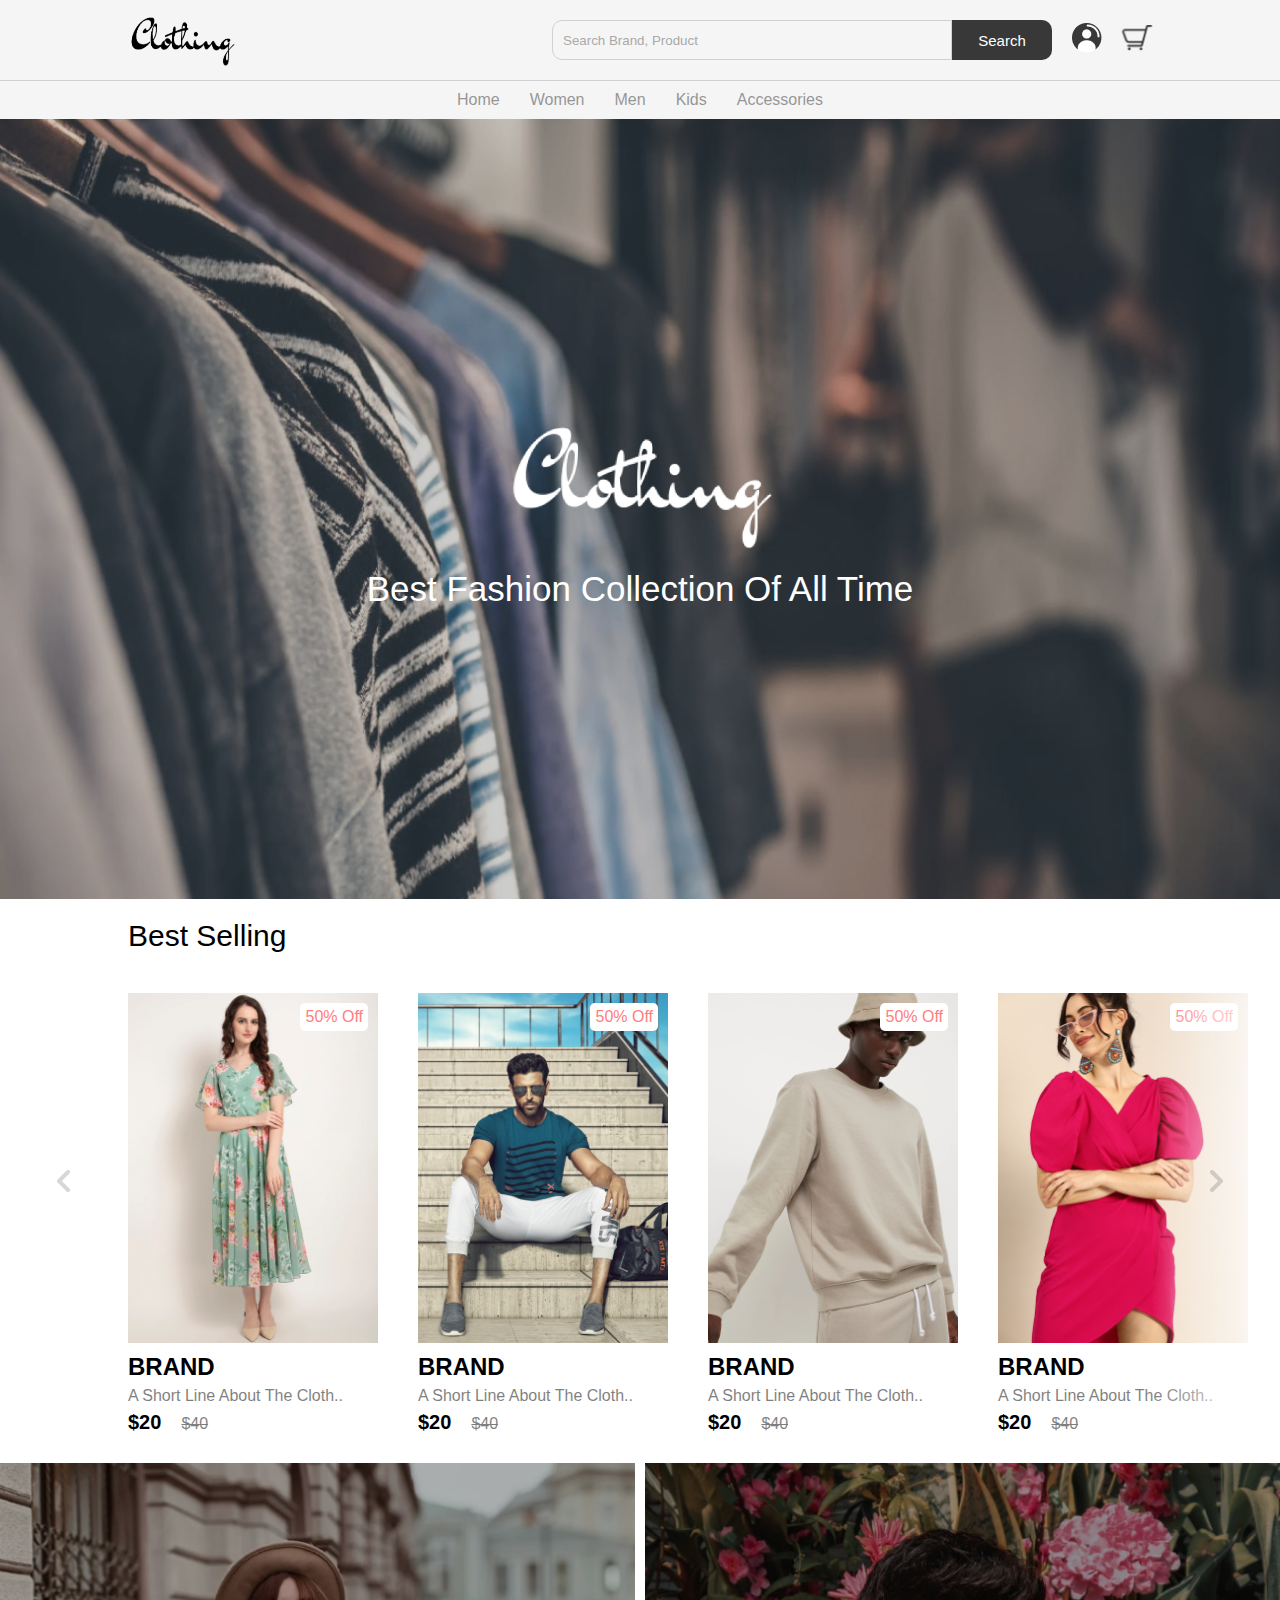
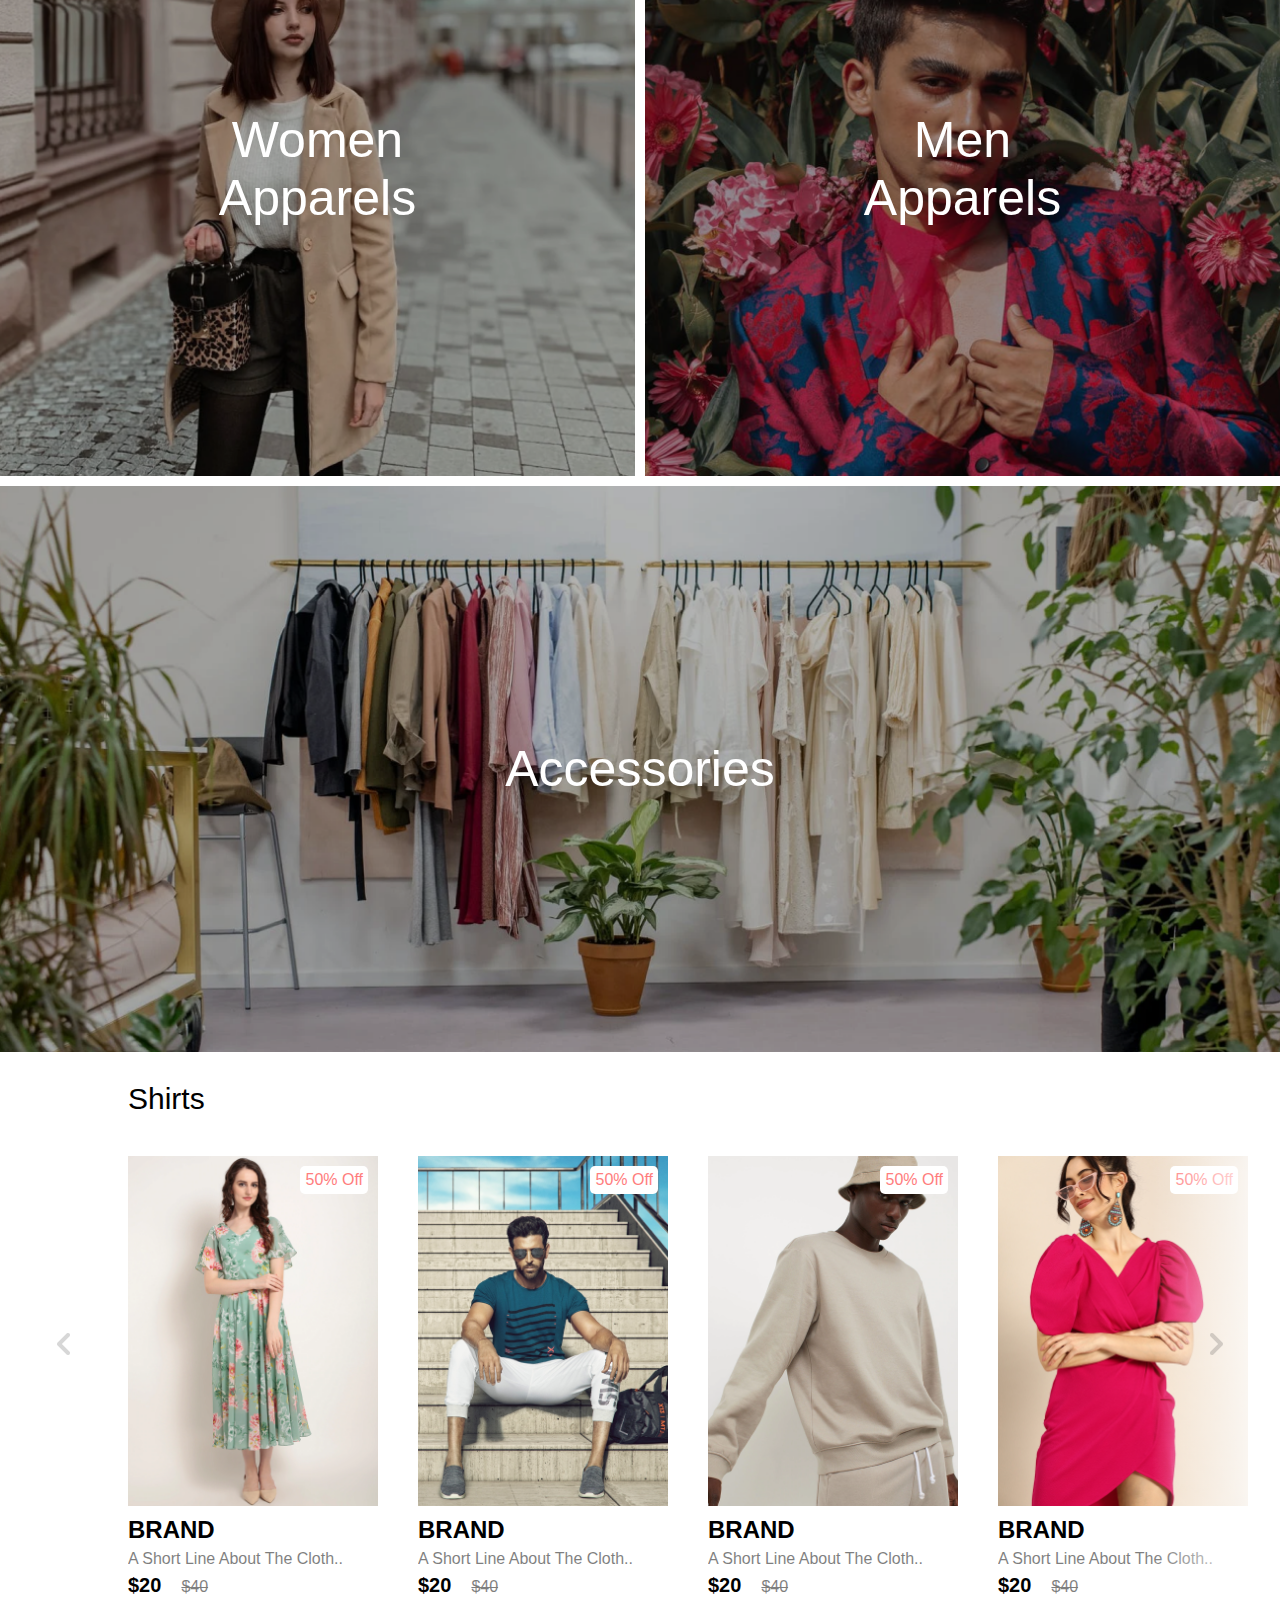
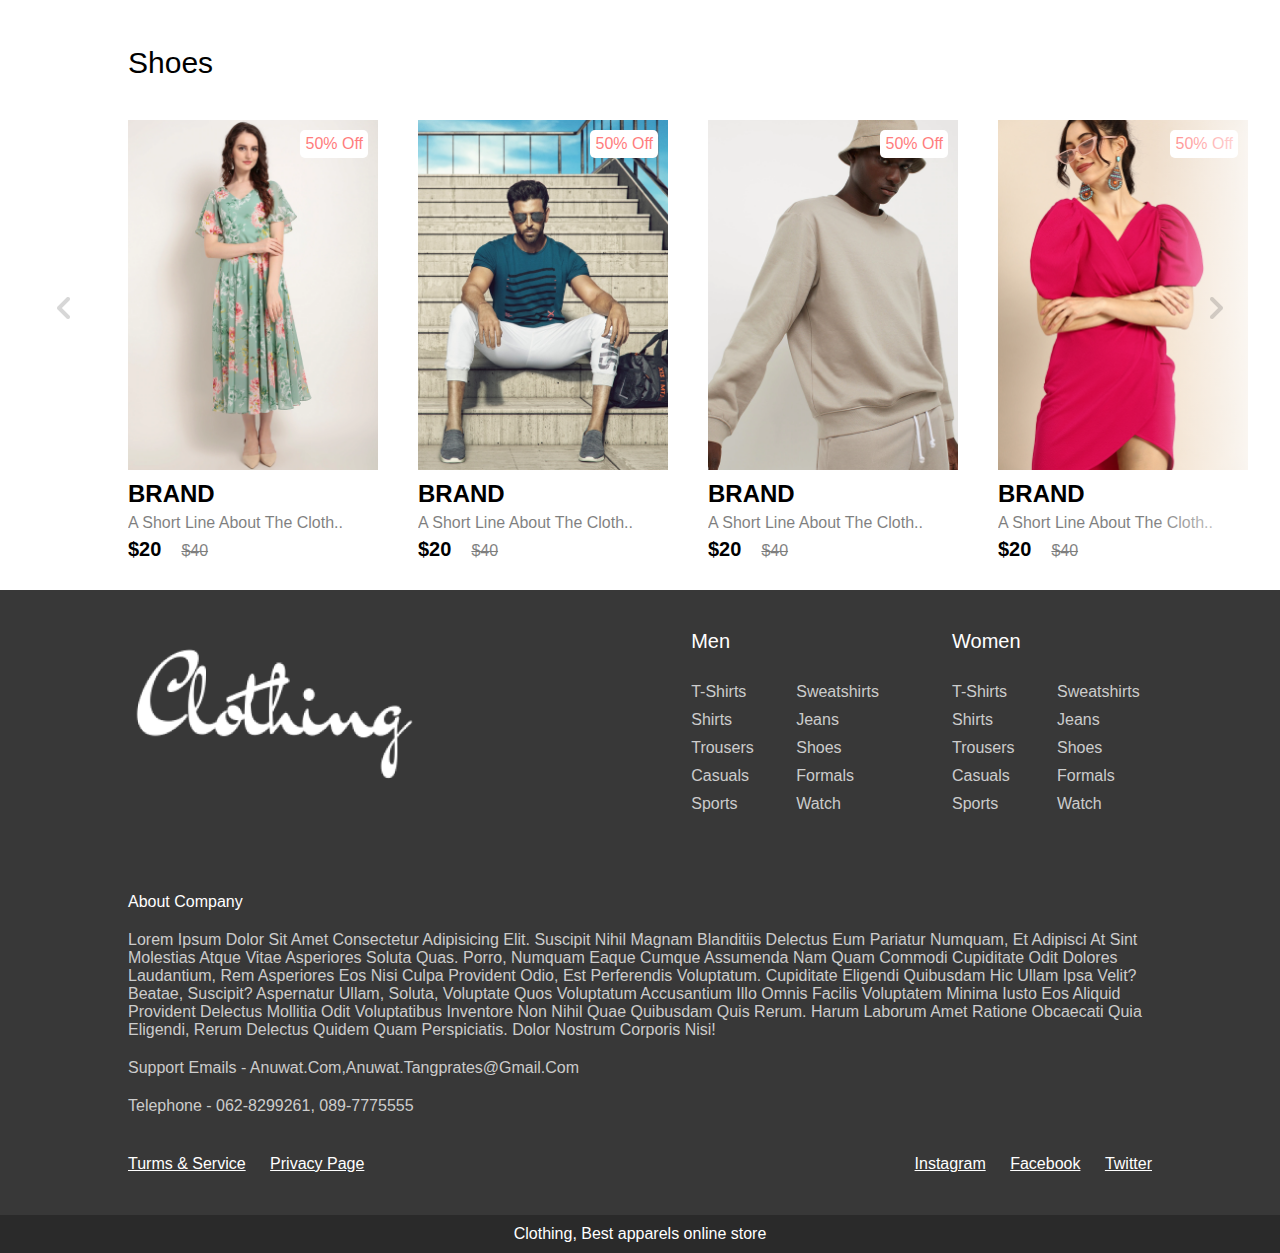
<file: public/index.html>
<!DOCTYPE html>
<html lang="en">
<head>
    <meta charset="UTF-8">
    <meta http-equiv="X-UA-Compatible" content="IE=edge">
    <meta name="viewport" content="width=device-width, initial-scale=1.0">
    <title>Clothing - Bast Apparels Online Store</title>

    <link rel="stylesheet" href="css/home.css">
	
</head>
<body>

	<nav class="navbar"></nav>

	<!-- 	helo setion -->
	<header class="helo-section">
		<div class="content">
			<img alt="" src="images/light-logo.png" class="logo">
			<p class="sub-heading">best fashion collection of all time</p>
		</div>
	</header>

	<!-- 	cards-container -->
	<section class="product">
		<h2 class="product-category">best selling</h2>
		<button class="pre-btn"><img src="images/arrow.png" alt=""></button>
		<button class="nxt-btn"><img src="images/arrow.png" alt=""></button>
		<div class="product-container">
			<div class="product-card">
				<div class="product-image">
					<span class="discount-tag">50% off</span> <img alt=""
						src="images/card1.png" class="product-thumb">
					<button class="card-btn">add to whislis</button>
				</div>
				<div class="product-info">
					<h2 class="product-brand">brand</h2>
					<p class="product-short-des">a short line about the cloth..</p>
                    <span class="price">$20</span><span class="actual-price">$40</span>
				</div>
			</div>
            <div class="product-card">
				<div class="product-image">
					<span class="discount-tag">50% off</span> <img alt=""
						src="images/card2.png" class="product-thumb">
					<button class="card-btn">add to whislis</button>
				</div>
				<div class="product-info">
					<h2 class="product-brand">brand</h2>
					<p class="product-short-des">a short line about the cloth..</p>
                    <span class="price">$20</span><span class="actual-price">$40</span>
				</div>
			</div>
            <div class="product-card">
				<div class="product-image">
					<span class="discount-tag">50% off</span> <img alt=""
						src="images/card3.png" class="product-thumb">
					<button class="card-btn">add to whislis</button>
				</div>
				<div class="product-info">
					<h2 class="product-brand">brand</h2>
					<p class="product-short-des">a short line about the cloth..</p>
                    <span class="price">$20</span><span class="actual-price">$40</span>
				</div>
			</div>
            <div class="product-card">
				<div class="product-image">
					<span class="discount-tag">50% off</span> <img alt=""
						src="images/card4.png" class="product-thumb">
					<button class="card-btn">add to whislis</button>
				</div>
				<div class="product-info">
					<h2 class="product-brand">brand</h2>
					<p class="product-short-des">a short line about the cloth..</p>
                    <span class="price">$20</span><span class="actual-price">$40</span>
				</div>
			</div>
            <div class="product-card">
				<div class="product-image">
					<span class="discount-tag">50% off</span> <img alt=""
						src="images/card5.png" class="product-thumb">
					<button class="card-btn">add to whislis</button>
				</div>
				<div class="product-info">
					<h2 class="product-brand">brand</h2>
					<p class="product-short-des">a short line about the cloth..</p>
                    <span class="price">$20</span><span class="actual-price">$40</span>
				</div>
			</div>
            <div class="product-card">
				<div class="product-image">
					<span class="discount-tag">50% off</span> <img alt=""
						src="images/card6.png" class="product-thumb">
					<button class="card-btn">add to whislis</button>
				</div>
				<div class="product-info">
					<h2 class="product-brand">brand</h2>
					<p class="product-short-des">a short line about the cloth..</p>
                    <span class="price">$20</span><span class="actual-price">$40</span>
				</div>
			</div>
            <div class="product-card">
				<div class="product-image">
					<span class="discount-tag">50% off</span> <img alt=""
						src="images/card7.png" class="product-thumb">
					<button class="card-btn">add to whislis</button>
				</div>
				<div class="product-info">
					<h2 class="product-brand">brand</h2>
					<p class="product-short-des">a short line about the cloth..</p>
                    <span class="price">$20</span><span class="actual-price">$40</span>
				</div>
			</div>
            <div class="product-card">
				<div class="product-image">
					<span class="discount-tag">50% off</span> <img alt=""
						src="images/card8.png" class="product-thumb">
					<button class="card-btn">add to whislis</button>
				</div>
				<div class="product-info">
					<h2 class="product-brand">brand</h2>
					<p class="product-short-des">a short line about the cloth..</p>
                    <span class="price">$20</span><span class="actual-price">$40</span>
				</div>
			</div>
            <div class="product-card">
				<div class="product-image">
					<span class="discount-tag">50% off</span> <img alt=""
						src="images/card9.png" class="product-thumb">
					<button class="card-btn">add to whislis</button>
				</div>
				<div class="product-info">
					<h2 class="product-brand">brand</h2>
					<p class="product-short-des">a short line about the cloth..</p>
                    <span class="price">$20</span><span class="actual-price">$40</span>
				</div>
			</div>
            <div class="product-card">
				<div class="product-image">
					<span class="discount-tag">50% off</span> <img alt=""
						src="images/card10.png" class="product-thumb">
					<button class="card-btn">add to whislis</button>
				</div>
				<div class="product-info">
					<h2 class="product-brand">brand</h2>
					<p class="product-short-des">a short line about the cloth..</p>
                    <span class="price">$20</span><span class="actual-price">$40</span>
				</div>
			</div>
            <div class="product-card">
				<div class="product-image">
					<span class="discount-tag">50% off</span> <img alt=""
						src="images/card11.png" class="product-thumb">
					<button class="card-btn">add to whislis</button>
				</div>
				<div class="product-info">
					<h2 class="product-brand">brand</h2>
					<p class="product-short-des">a short line about the cloth..</p>
                    <span class="price">$20</span><span class="actual-price">$40</span>
				</div>
			</div>
            <div class="product-card">
				<div class="product-image">
					<span class="discount-tag">50% off</span> <img alt=""
						src="images/card12.png" class="product-thumb">
					<button class="card-btn">add to whislis</button>
				</div>
				<div class="product-info">
					<h2 class="product-brand">brand</h2>
					<p class="product-short-des">a short line about the cloth..</p>
                    <span class="price">$20</span><span class="actual-price">$40</span>
				</div>
			</div>
		</div>
	</section>

	<!-- collection -->
	<section class="collection-container">
		<a href="#" class="collection">
			<img src="images/women-collection.png" alt="">
			<p class="collection-title">women <br> apparels</p>
		</a>
		<a href="#" class="collection">
			<img src="images/men-collection.png" alt="">
			<p class="collection-title">men <br> apparels</p>
		</a>
		<a href="#" class="collection">
			<img src="images/accessories-collection.png" alt="">
			<p class="collection-title">accessories</p>
		</a>
	</section>

	<!-- 	cards-container -->
	<section class="product">
		<h2 class="product-category">shirts</h2>
		<button class="pre-btn"><img src="images/arrow.png" alt=""></button>
		<button class="nxt-btn"><img src="images/arrow.png" alt=""></button>
		<div class="product-container">
			<div class="product-card">
				<div class="product-image">
					<span class="discount-tag">50% off</span> <img alt=""
						src="images/card1.png" class="product-thumb">
					<button class="card-btn">add to whislis</button>
				</div>
				<div class="product-info">
					<h2 class="product-brand">brand</h2>
					<p class="product-short-des">a short line about the cloth..</p>
                    <span class="price">$20</span><span class="actual-price">$40</span>
				</div>
			</div>
            <div class="product-card">
				<div class="product-image">
					<span class="discount-tag">50% off</span> <img alt=""
						src="images/card2.png" class="product-thumb">
					<button class="card-btn">add to whislis</button>
				</div>
				<div class="product-info">
					<h2 class="product-brand">brand</h2>
					<p class="product-short-des">a short line about the cloth..</p>
                    <span class="price">$20</span><span class="actual-price">$40</span>
				</div>
			</div>
            <div class="product-card">
				<div class="product-image">
					<span class="discount-tag">50% off</span> <img alt=""
						src="images/card3.png" class="product-thumb">
					<button class="card-btn">add to whislis</button>
				</div>
				<div class="product-info">
					<h2 class="product-brand">brand</h2>
					<p class="product-short-des">a short line about the cloth..</p>
                    <span class="price">$20</span><span class="actual-price">$40</span>
				</div>
			</div>
            <div class="product-card">
				<div class="product-image">
					<span class="discount-tag">50% off</span> <img alt=""
						src="images/card4.png" class="product-thumb">
					<button class="card-btn">add to whislis</button>
				</div>
				<div class="product-info">
					<h2 class="product-brand">brand</h2>
					<p class="product-short-des">a short line about the cloth..</p>
                    <span class="price">$20</span><span class="actual-price">$40</span>
				</div>
			</div>
            <div class="product-card">
				<div class="product-image">
					<span class="discount-tag">50% off</span> <img alt=""
						src="images/card5.png" class="product-thumb">
					<button class="card-btn">add to whislis</button>
				</div>
				<div class="product-info">
					<h2 class="product-brand">brand</h2>
					<p class="product-short-des">a short line about the cloth..</p>
                    <span class="price">$20</span><span class="actual-price">$40</span>
				</div>
			</div>
            <div class="product-card">
				<div class="product-image">
					<span class="discount-tag">50% off</span> <img alt=""
						src="images/card6.png" class="product-thumb">
					<button class="card-btn">add to whislis</button>
				</div>
				<div class="product-info">
					<h2 class="product-brand">brand</h2>
					<p class="product-short-des">a short line about the cloth..</p>
                    <span class="price">$20</span><span class="actual-price">$40</span>
				</div>
			</div>
            <div class="product-card">
				<div class="product-image">
					<span class="discount-tag">50% off</span> <img alt=""
						src="images/card7.png" class="product-thumb">
					<button class="card-btn">add to whislis</button>
				</div>
				<div class="product-info">
					<h2 class="product-brand">brand</h2>
					<p class="product-short-des">a short line about the cloth..</p>
                    <span class="price">$20</span><span class="actual-price">$40</span>
				</div>
			</div>
            <div class="product-card">
				<div class="product-image">
					<span class="discount-tag">50% off</span> <img alt=""
						src="images/card8.png" class="product-thumb">
					<button class="card-btn">add to whislis</button>
				</div>
				<div class="product-info">
					<h2 class="product-brand">brand</h2>
					<p class="product-short-des">a short line about the cloth..</p>
                    <span class="price">$20</span><span class="actual-price">$40</span>
				</div>
			</div>
            <div class="product-card">
				<div class="product-image">
					<span class="discount-tag">50% off</span> <img alt=""
						src="images/card9.png" class="product-thumb">
					<button class="card-btn">add to whislis</button>
				</div>
				<div class="product-info">
					<h2 class="product-brand">brand</h2>
					<p class="product-short-des">a short line about the cloth..</p>
                    <span class="price">$20</span><span class="actual-price">$40</span>
				</div>
			</div>
            <div class="product-card">
				<div class="product-image">
					<span class="discount-tag">50% off</span> <img alt=""
						src="images/card10.png" class="product-thumb">
					<button class="card-btn">add to whislis</button>
				</div>
				<div class="product-info">
					<h2 class="product-brand">brand</h2>
					<p class="product-short-des">a short line about the cloth..</p>
                    <span class="price">$20</span><span class="actual-price">$40</span>
				</div>
			</div>
            <div class="product-card">
				<div class="product-image">
					<span class="discount-tag">50% off</span> <img alt=""
						src="images/card11.png" class="product-thumb">
					<button class="card-btn">add to whislis</button>
				</div>
				<div class="product-info">
					<h2 class="product-brand">brand</h2>
					<p class="product-short-des">a short line about the cloth..</p>
                    <span class="price">$20</span><span class="actual-price">$40</span>
				</div>
			</div>
            <div class="product-card">
				<div class="product-image">
					<span class="discount-tag">50% off</span> <img alt=""
						src="images/card12.png" class="product-thumb">
					<button class="card-btn">add to whislis</button>
				</div>
				<div class="product-info">
					<h2 class="product-brand">brand</h2>
					<p class="product-short-des">a short line about the cloth..</p>
                    <span class="price">$20</span><span class="actual-price">$40</span>
				</div>
			</div>
		</div>
	</section>

	<!-- 	cards-container -->
	<section class="product">
		<h2 class="product-category">shoes</h2>
		<button class="pre-btn"><img src="images/arrow.png" alt=""></button>
		<button class="nxt-btn"><img src="images/arrow.png" alt=""></button>
		<div class="product-container">
			<div class="product-card">
				<div class="product-image">
					<span class="discount-tag">50% off</span> <img alt=""
						src="images/card1.png" class="product-thumb">
					<button class="card-btn">add to whislis</button>
				</div>
				<div class="product-info">
					<h2 class="product-brand">brand</h2>
					<p class="product-short-des">a short line about the cloth..</p>
					<span class="price">$20</span><span class="actual-price">$40</span>
				</div>
			</div>
			<div class="product-card">
				<div class="product-image">
					<span class="discount-tag">50% off</span> <img alt=""
						src="images/card2.png" class="product-thumb">
					<button class="card-btn">add to whislis</button>
				</div>
				<div class="product-info">
					<h2 class="product-brand">brand</h2>
					<p class="product-short-des">a short line about the cloth..</p>
					<span class="price">$20</span><span class="actual-price">$40</span>
				</div>
			</div>
			<div class="product-card">
				<div class="product-image">
					<span class="discount-tag">50% off</span> <img alt=""
						src="images/card3.png" class="product-thumb">
					<button class="card-btn">add to whislis</button>
				</div>
				<div class="product-info">
					<h2 class="product-brand">brand</h2>
					<p class="product-short-des">a short line about the cloth..</p>
					<span class="price">$20</span><span class="actual-price">$40</span>
				</div>
			</div>
			<div class="product-card">
				<div class="product-image">
					<span class="discount-tag">50% off</span> <img alt=""
						src="images/card4.png" class="product-thumb">
					<button class="card-btn">add to whislis</button>
				</div>
				<div class="product-info">
					<h2 class="product-brand">brand</h2>
					<p class="product-short-des">a short line about the cloth..</p>
					<span class="price">$20</span><span class="actual-price">$40</span>
				</div>
			</div>
			<div class="product-card">
				<div class="product-image">
					<span class="discount-tag">50% off</span> <img alt=""
						src="images/card5.png" class="product-thumb">
					<button class="card-btn">add to whislis</button>
				</div>
				<div class="product-info">
					<h2 class="product-brand">brand</h2>
					<p class="product-short-des">a short line about the cloth..</p>
					<span class="price">$20</span><span class="actual-price">$40</span>
				</div>
			</div>
			<div class="product-card">
				<div class="product-image">
					<span class="discount-tag">50% off</span> <img alt=""
						src="images/card6.png" class="product-thumb">
					<button class="card-btn">add to whislis</button>
				</div>
				<div class="product-info">
					<h2 class="product-brand">brand</h2>
					<p class="product-short-des">a short line about the cloth..</p>
					<span class="price">$20</span><span class="actual-price">$40</span>
				</div>
			</div>
			<div class="product-card">
				<div class="product-image">
					<span class="discount-tag">50% off</span> <img alt=""
						src="images/card7.png" class="product-thumb">
					<button class="card-btn">add to whislis</button>
				</div>
				<div class="product-info">
					<h2 class="product-brand">brand</h2>
					<p class="product-short-des">a short line about the cloth..</p>
					<span class="price">$20</span><span class="actual-price">$40</span>
				</div>
			</div>
			<div class="product-card">
				<div class="product-image">
					<span class="discount-tag">50% off</span> <img alt=""
						src="images/card8.png" class="product-thumb">
					<button class="card-btn">add to whislis</button>
				</div>
				<div class="product-info">
					<h2 class="product-brand">brand</h2>
					<p class="product-short-des">a short line about the cloth..</p>
					<span class="price">$20</span><span class="actual-price">$40</span>
				</div>
			</div>
			<div class="product-card">
				<div class="product-image">
					<span class="discount-tag">50% off</span> <img alt=""
						src="images/card9.png" class="product-thumb">
					<button class="card-btn">add to whislis</button>
				</div>
				<div class="product-info">
					<h2 class="product-brand">brand</h2>
					<p class="product-short-des">a short line about the cloth..</p>
					<span class="price">$20</span><span class="actual-price">$40</span>
				</div>
			</div>
			<div class="product-card">
				<div class="product-image">
					<span class="discount-tag">50% off</span> <img alt=""
						src="images/card10.png" class="product-thumb">
					<button class="card-btn">add to whislis</button>
				</div>
				<div class="product-info">
					<h2 class="product-brand">brand</h2>
					<p class="product-short-des">a short line about the cloth..</p>
					<span class="price">$20</span><span class="actual-price">$40</span>
				</div>
			</div>
			<div class="product-card">
				<div class="product-image">
					<span class="discount-tag">50% off</span> <img alt=""
						src="images/card11.png" class="product-thumb">
					<button class="card-btn">add to whislis</button>
				</div>
				<div class="product-info">
					<h2 class="product-brand">brand</h2>
					<p class="product-short-des">a short line about the cloth..</p>
					<span class="price">$20</span><span class="actual-price">$40</span>
				</div>
			</div>
			<div class="product-card">
				<div class="product-image">
					<span class="discount-tag">50% off</span> <img alt=""
						src="images/card12.png" class="product-thumb">
					<button class="card-btn">add to whislis</button>
				</div>
				<div class="product-info">
					<h2 class="product-brand">brand</h2>
					<p class="product-short-des">a short line about the cloth..</p>
					<span class="price">$20</span><span class="actual-price">$40</span>
				</div>
			</div>
		</div>
	</section>

	<footer></footer>

	<script src="js/nav.js"></script>
	<script src="js/home.js"></script>
	<script src="js/footer.js"></script>

</body>
</html>
</file>
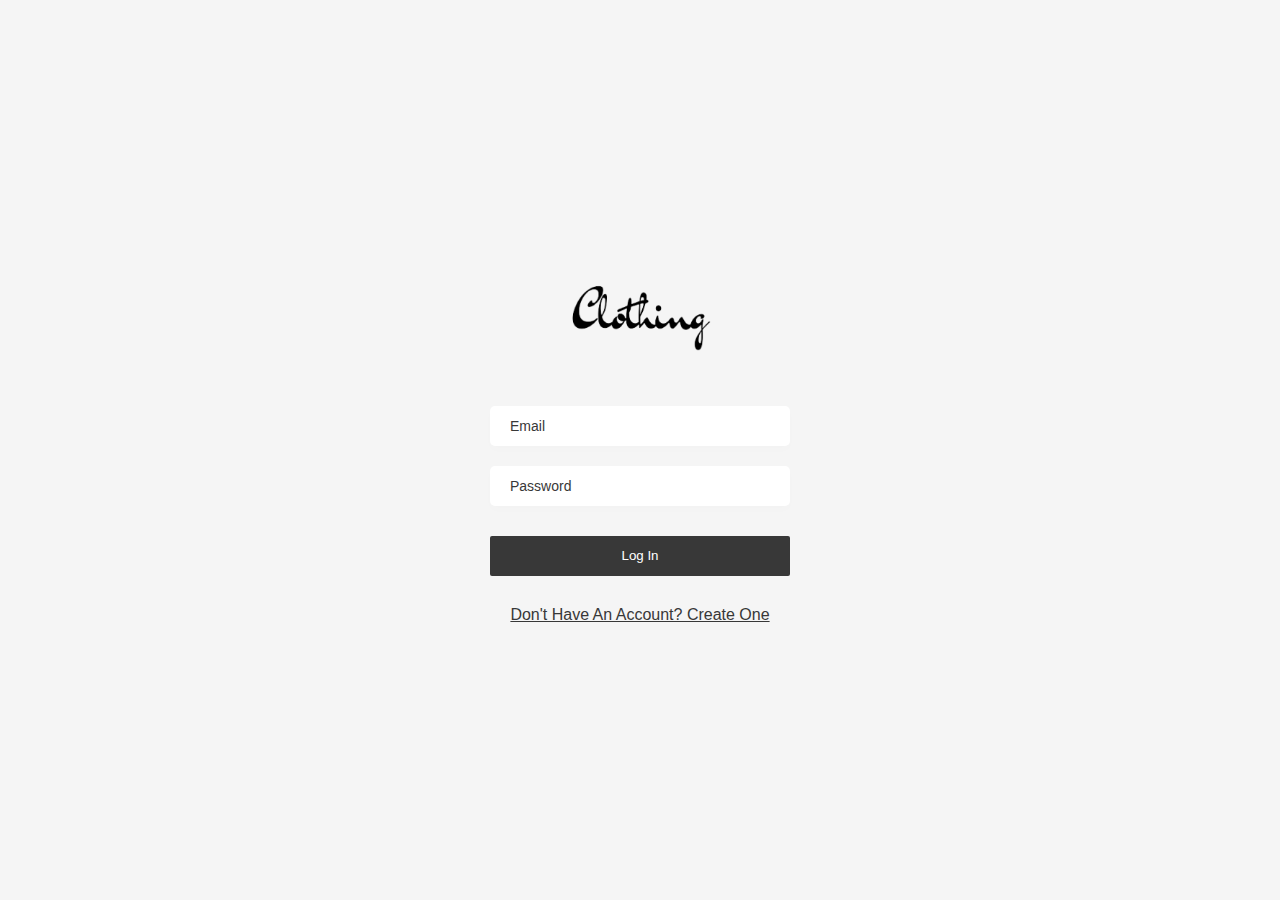
<file: public/login.html>
<!DOCTYPE html>
<html lang="en">
<head>
    <meta charset="UTF-8">
    <meta http-equiv="X-UA-Compatible" content="IE=edge">
    <meta name="viewport" content="width=device-width, initial-scale=1.0">
    <title>Clothing : Log In</title>

    <link rel="stylesheet" href="css/signup.css">

</head>
<body>

    <img src="images/loader.gif" class="loader" alt="">

    <div class="alert-box">
        <img src="images/error.png" class="alert-img" alt="">
        <p class="alert-msg">Error message</p>
    </div>

    <div class="container">
        <img src="images/dark-logo.png" class="logo" alt="">
        <div>
            <input type="email" autocomplete="off" id="email" placeholder="email">
            <input type="password" autocomplete="off" id="password" placeholder="password">
            <button class="submit-btn">Log in</button>
        </div>
        <a href="/login" class="link">don't have an account? Create one</a>
    </div>

    <script src="js/form.js"></script>
    
</body>
</html>
</file>
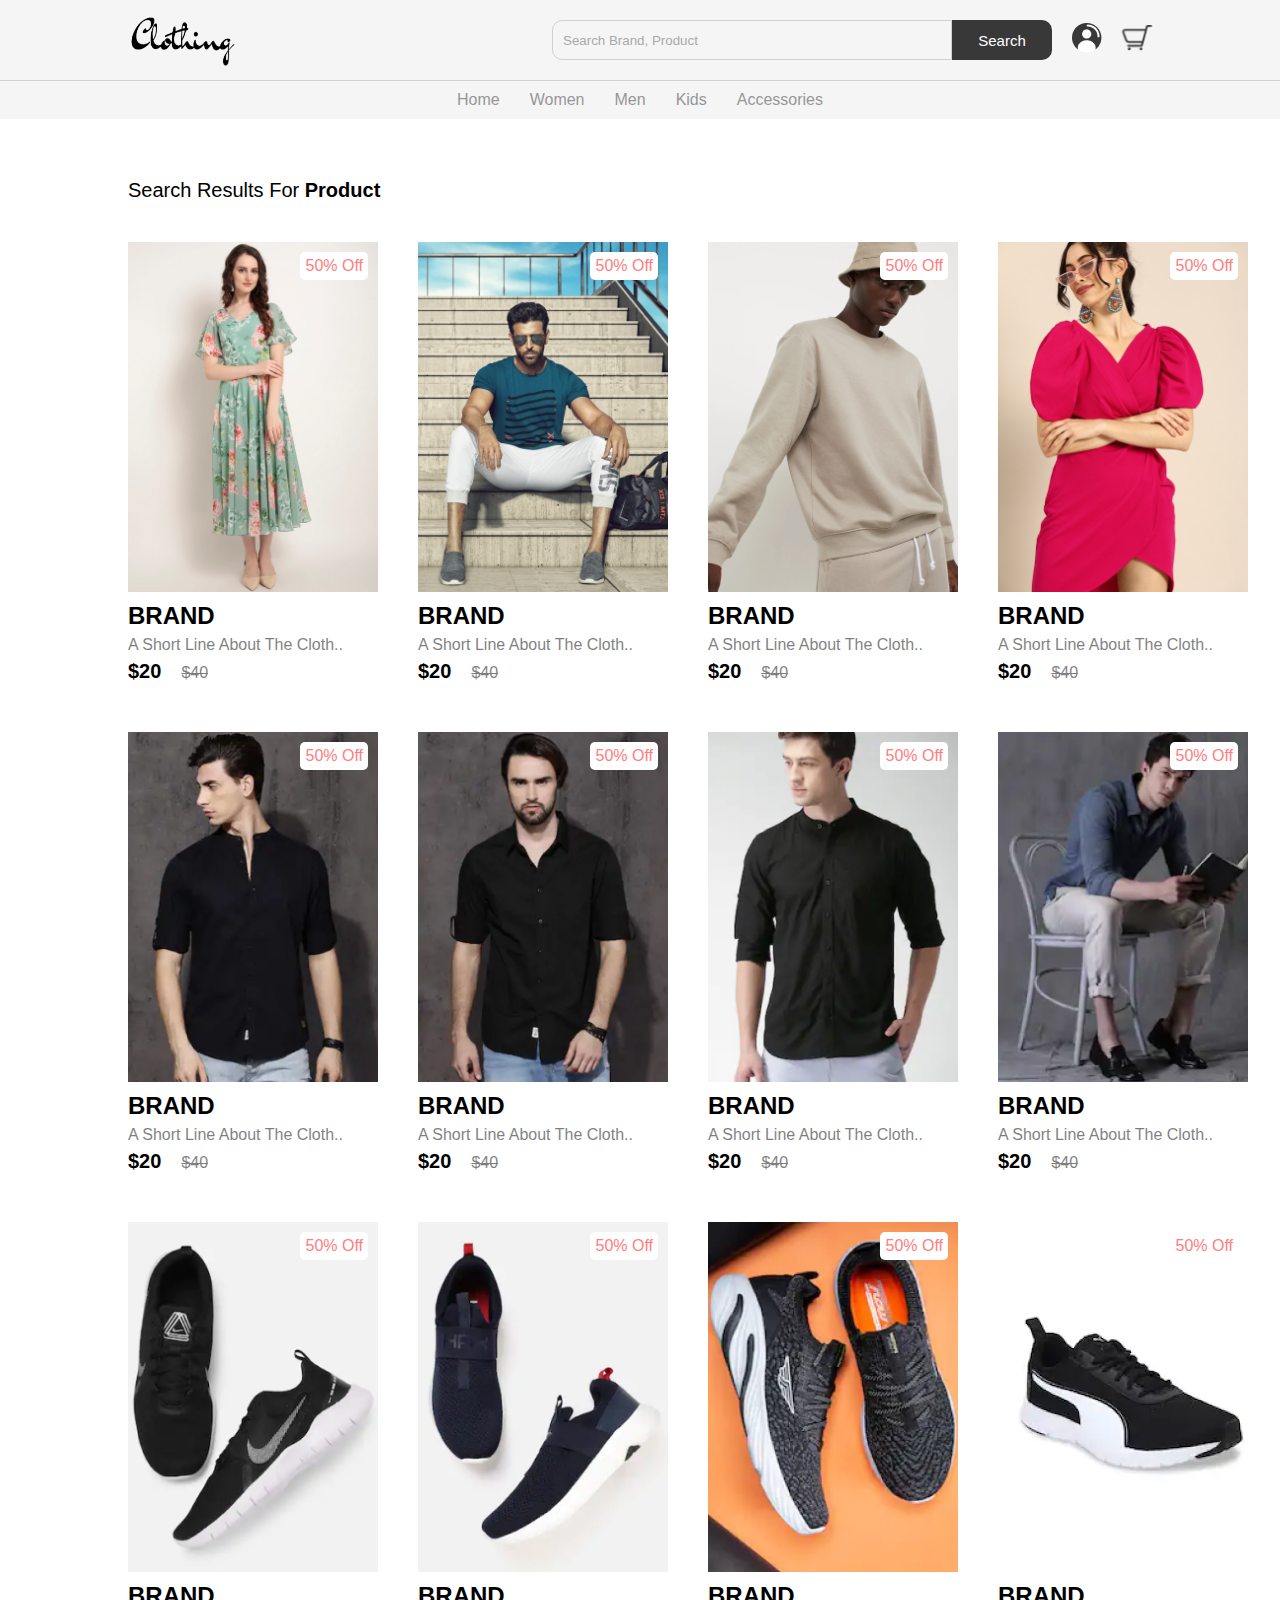
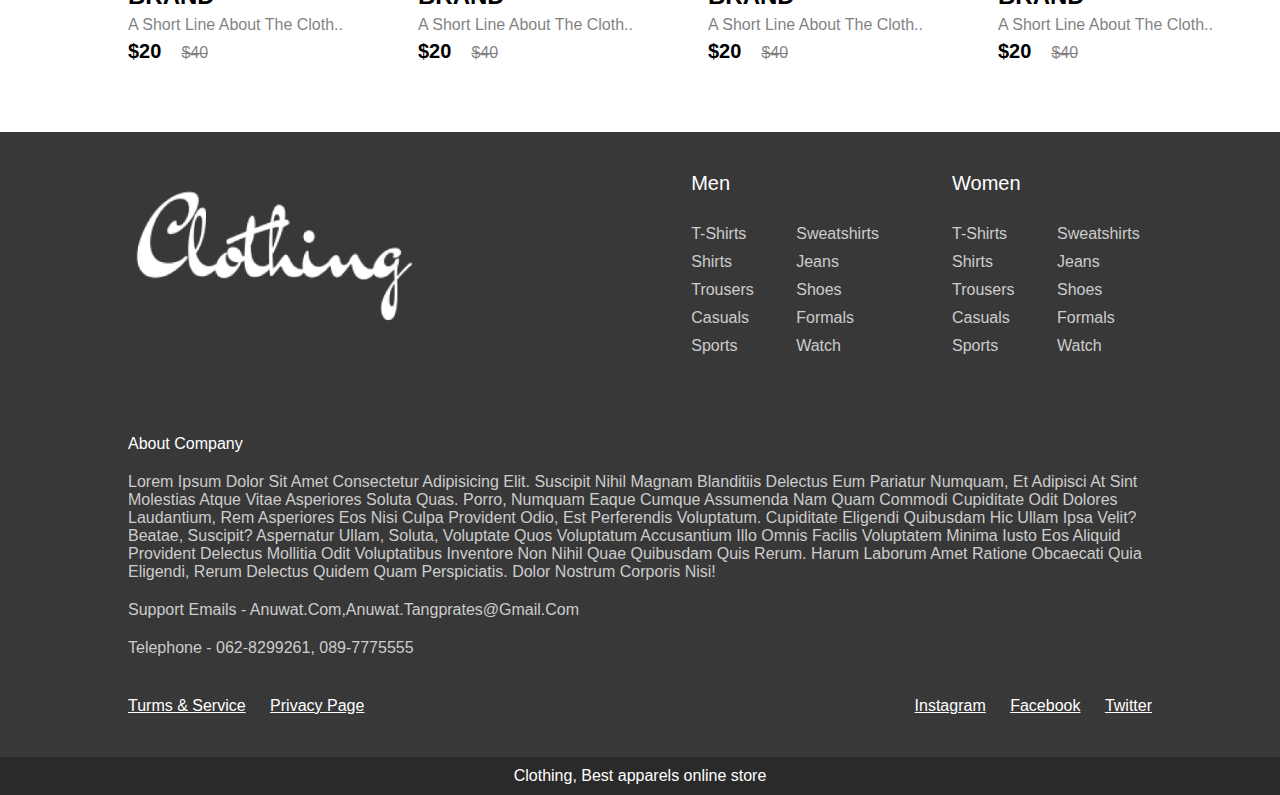
<file: public/search.html>
<!DOCTYPE html>
<html lang="en">
<head>
    <meta charset="UTF-8">
    <meta http-equiv="X-UA-Compatible" content="IE=edge">
    <meta name="viewport" content="width=device-width, initial-scale=1.0">
    <title>Search Results for</title>

    <link rel="stylesheet" href="css/home.css">
    <link rel="stylesheet" href="css/search.css">

</head>
<body>

    <nav class="navbar"></nav>

    <section class="search-results">
        <h2 class="heading">search results for <span>product</span></h2>
        <div class="product-container">
			<div class="product-card">
				<div class="product-image">
					<span class="discount-tag">50% off</span> <img alt=""
						src="images/card1.png" class="product-thumb">
					<button class="card-btn">add to whislis</button>
				</div>
				<div class="product-info">
					<h2 class="product-brand">brand</h2>
					<p class="product-short-des">a short line about the cloth..</p>
                    <span class="price">$20</span><span class="actual-price">$40</span>
				</div>
			</div>
            <div class="product-card">
				<div class="product-image">
					<span class="discount-tag">50% off</span> <img alt=""
						src="images/card2.png" class="product-thumb">
					<button class="card-btn">add to whislis</button>
				</div>
				<div class="product-info">
					<h2 class="product-brand">brand</h2>
					<p class="product-short-des">a short line about the cloth..</p>
                    <span class="price">$20</span><span class="actual-price">$40</span>
				</div>
			</div>
            <div class="product-card">
				<div class="product-image">
					<span class="discount-tag">50% off</span> <img alt=""
						src="images/card3.png" class="product-thumb">
					<button class="card-btn">add to whislis</button>
				</div>
				<div class="product-info">
					<h2 class="product-brand">brand</h2>
					<p class="product-short-des">a short line about the cloth..</p>
                    <span class="price">$20</span><span class="actual-price">$40</span>
				</div>
			</div>
            <div class="product-card">
				<div class="product-image">
					<span class="discount-tag">50% off</span> <img alt=""
						src="images/card4.png" class="product-thumb">
					<button class="card-btn">add to whislis</button>
				</div>
				<div class="product-info">
					<h2 class="product-brand">brand</h2>
					<p class="product-short-des">a short line about the cloth..</p>
                    <span class="price">$20</span><span class="actual-price">$40</span>
				</div>
			</div>
            <div class="product-card">
				<div class="product-image">
					<span class="discount-tag">50% off</span> <img alt=""
						src="images/card5.png" class="product-thumb">
					<button class="card-btn">add to whislis</button>
				</div>
				<div class="product-info">
					<h2 class="product-brand">brand</h2>
					<p class="product-short-des">a short line about the cloth..</p>
                    <span class="price">$20</span><span class="actual-price">$40</span>
				</div>
			</div>
            <div class="product-card">
				<div class="product-image">
					<span class="discount-tag">50% off</span> <img alt=""
						src="images/card6.png" class="product-thumb">
					<button class="card-btn">add to whislis</button>
				</div>
				<div class="product-info">
					<h2 class="product-brand">brand</h2>
					<p class="product-short-des">a short line about the cloth..</p>
                    <span class="price">$20</span><span class="actual-price">$40</span>
				</div>
			</div>
            <div class="product-card">
				<div class="product-image">
					<span class="discount-tag">50% off</span> <img alt=""
						src="images/card7.png" class="product-thumb">
					<button class="card-btn">add to whislis</button>
				</div>
				<div class="product-info">
					<h2 class="product-brand">brand</h2>
					<p class="product-short-des">a short line about the cloth..</p>
                    <span class="price">$20</span><span class="actual-price">$40</span>
				</div>
			</div>
            <div class="product-card">
				<div class="product-image">
					<span class="discount-tag">50% off</span> <img alt=""
						src="images/card8.png" class="product-thumb">
					<button class="card-btn">add to whislis</button>
				</div>
				<div class="product-info">
					<h2 class="product-brand">brand</h2>
					<p class="product-short-des">a short line about the cloth..</p>
                    <span class="price">$20</span><span class="actual-price">$40</span>
				</div>
			</div>
            <div class="product-card">
				<div class="product-image">
					<span class="discount-tag">50% off</span> <img alt=""
						src="images/card9.png" class="product-thumb">
					<button class="card-btn">add to whislis</button>
				</div>
				<div class="product-info">
					<h2 class="product-brand">brand</h2>
					<p class="product-short-des">a short line about the cloth..</p>
                    <span class="price">$20</span><span class="actual-price">$40</span>
				</div>
			</div>
            <div class="product-card">
				<div class="product-image">
					<span class="discount-tag">50% off</span> <img alt=""
						src="images/card10.png" class="product-thumb">
					<button class="card-btn">add to whislis</button>
				</div>
				<div class="product-info">
					<h2 class="product-brand">brand</h2>
					<p class="product-short-des">a short line about the cloth..</p>
                    <span class="price">$20</span><span class="actual-price">$40</span>
				</div>
			</div>
            <div class="product-card">
				<div class="product-image">
					<span class="discount-tag">50% off</span> <img alt=""
						src="images/card11.png" class="product-thumb">
					<button class="card-btn">add to whislis</button>
				</div>
				<div class="product-info">
					<h2 class="product-brand">brand</h2>
					<p class="product-short-des">a short line about the cloth..</p>
                    <span class="price">$20</span><span class="actual-price">$40</span>
				</div>
			</div>
            <div class="product-card">
				<div class="product-image">
					<span class="discount-tag">50% off</span> <img alt=""
						src="images/card12.png" class="product-thumb">
					<button class="card-btn">add to whislis</button>
				</div>
				<div class="product-info">
					<h2 class="product-brand">brand</h2>
					<p class="product-short-des">a short line about the cloth..</p>
                    <span class="price">$20</span><span class="actual-price">$40</span>
				</div>
			</div>
		</div>
    </section>

    <footer></footer>

    <script src="js/nav.js"></script>
    <script src="js/footer.js"></script>
    
</body>
</html>
</file>
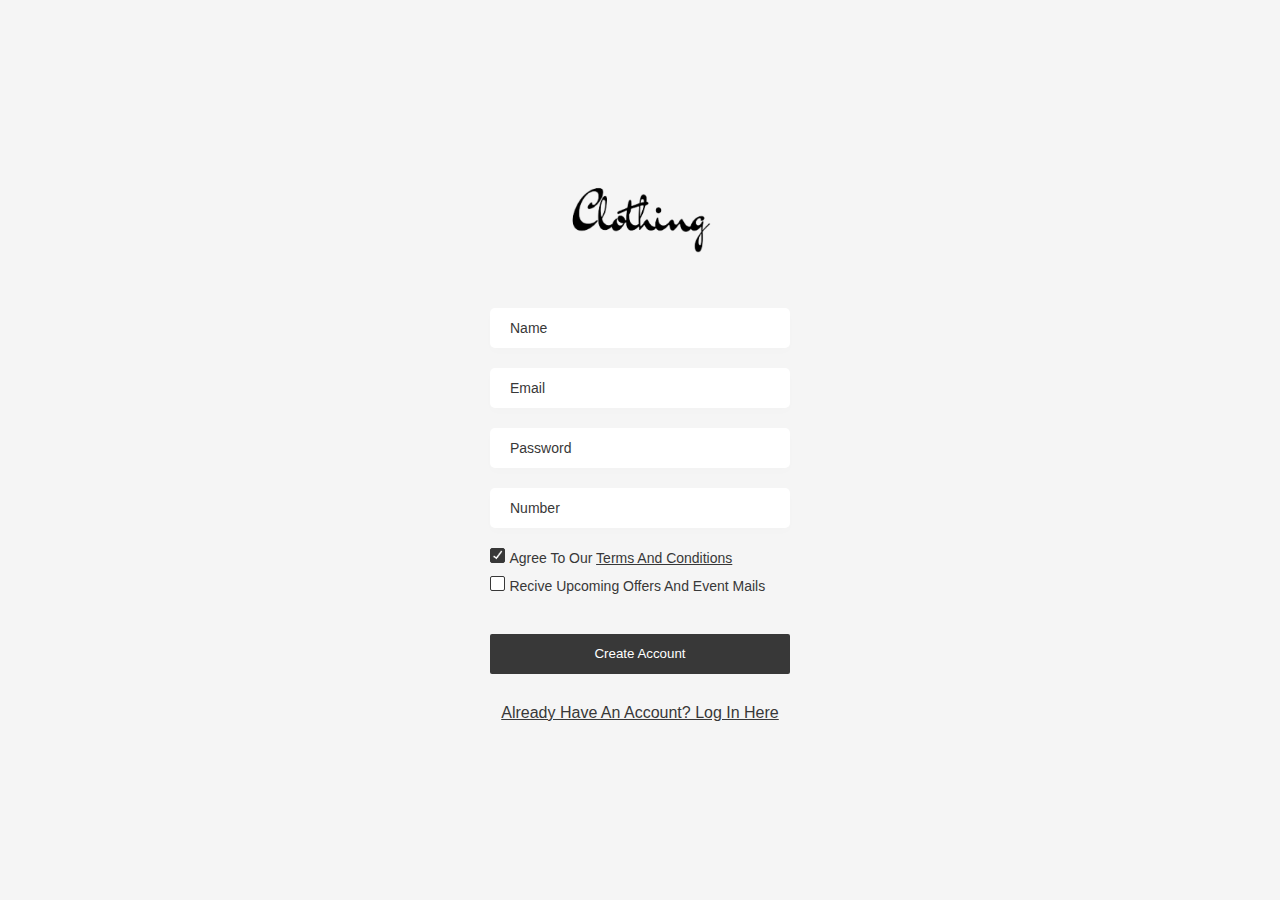
<file: public/signup.html>
<!DOCTYPE html>
<html lang="en">
<head>
    <meta charset="UTF-8">
    <meta http-equiv="X-UA-Compatible" content="IE=edge">
    <meta name="viewport" content="width=device-width, initial-scale=1.0">
    <title>Clothing : Create Account</title>

    <link rel="stylesheet" href="css/signup.css">

</head>
<body>

    <img src="images/loader.gif" class="loader" alt="">

    <div class="alert-box">
        <img src="images/error.png" class="alert-img" alt="">
        <p class="alert-msg">Error message</p>
    </div>

    <div class="container">
        <img src="images/dark-logo.png" class="logo" alt="">
        <div>
            <input type="text" autocomplete="off" id="name" placeholder="name">
            <input type="email" autocomplete="off" id="email" placeholder="email">
            <input type="password" autocomplete="off" id="password" placeholder="password">
            <input type="text" autocomplete="off" id="number" placeholder="number">

            <input type="checkbox" checked class="checkbox" id="terms-and-cond">
            <label for="terms-and-cond">agree to our <a href="">terms and conditions</a></label>
            <br>
            <input type="checkbox" class="checkbox" id="notification">
            <label for="notification">recive upcoming offers and event mails</a></label>
            
            <button class="submit-btn">create account</button>
        </div>
        <a href="/login" class="link">already have an account? Log in here</a>
    </div>

    <script src="js/form.js"></script>
    
</body>
</html>
</file>
<file: public/css/home.css>
@charset "UTF-8";
@import"nav.css";
@import"footer.css";

.helo-section{
	width: 100%;
	height: calc(100vh - 120px);
	background-image: url("../images/header.png");
	background-size: cover;
	display: flex;
	justify-content: center;
	align-items: center;
}

.helo-section .logo{
	height: 150px;
	display: block;
	margin: auto;
}

.helo-section .sub-heading{
	margin-top: 10px;
	text-align: center;
	color: #fff;
	text-transform: capitalize;
	font-size: 35px;
	font-weight: 300;
}

      /* product */
  
  
.product{
	position: relative;
	overflow: hidden;
	padding: 20px 0;
}  

.product-category{
	padding: 0 10vw;
	font-size: 30px;
	font-weight: 500;
	margin-bottom: 40px;
	text-transform: capitalize;
}

.product-container{
	padding: 0 10vw;
	display: flex;
	overflow-x: auto;
	scroll-behavior: smooth;
}

.product-container::-webkit-scrollbar{
	display: none;
}

.product-card{
	flex: 0 0 auto;
	width: 250px;
	height: 450px;
	margin-right: 40px;
}

.product-image{
	position: relative;
	width: 100%;
	height: 350px;
	overflow: hidden;
}

.product-thumb{
	width: 100%;
	height: 350px;
	object-fit: cover;
}

.discount-tag{
	position: absolute;
	background: #fff;
	padding: 5px;
	border-radius: 5px;
	color: #ff7d7d;
	right: 10px;
	top: 10px;
	text-transform: capitalize;
}  

.card-btn{
	position: absolute;
	bottom: 10px;
	left: 50%;
	transform: translateX(-50%);
	padding: 10px;
	width: 90%;
	text-transform: capitalize;
	border: none;
	outline: none;
	background: #fff;
	border-radius: 5px;
	transition: 0.5s;
	cursor: pointer;
	opacity: 0;
}  

.product-card:hover .card-btn{
	opacity: 1;
}

.card-btn:hover {
	background: #efefef;
}

.product-info{
	width: 100%;
	height: 100px;
	padding-top: 10px;
}

.product-brand{
	text-transform: uppercase;
}

.product-short-des{
	width: 100%;
	height: 20px;
	line-height: 20px;
	overflow: hidden;
	opacity: 0.5;
	text-transform: capitalize;
    margin: 5px 0;
}

.price{
    font-weight: 900;
    font-size: 20px;
}

.actual-price{
    margin-left: 20px;
    opacity: 0.5;
    text-decoration: line-through;
}

.pre-btn, .nxt-btn{
	border: none;
	width: 10vw;
	height: 100%;
	position: absolute;
	top: 0;
	display: flex;
	justify-content: center;
	align-items: center;
	background: linear-gradient(90deg, rgba(255, 255, 255, 0) 0%, #fff 100%);
	cursor: pointer;
    z-index: 8;
}

.pre-btn{
	left: 0;
	transform: rotate(180deg);
}

.nxt-btn{
	right: 0;
}

.pre-btn img, .nxt-btn img{
	opacity: 0.2;
}

.pre-btn:hover img, .nxt-btn:hover img{
	opacity: 1;
}
  
 /*collection*/

.collection-container{
	width: 100%;
	display: grid;
	grid-template-columns: repeat(2, 1fr);
	grid-gap: 10px;
}

.collection{
	position: relative;
}

.collection img{
	width: 100%;
	height: 100%;
	object-fit: cover;
}

.collection p{
	position: absolute;
	top: 50%;
	left: 50%;
	transform: translate(-50%, -50%);
	text-align: center;
	color: #fff;
	font-size: 50px;
	text-transform: capitalize;
}

.collection:nth-child(3){
	grid-column: span 2;
	margin-bottom: 10px;
}
</file>
<file: public/css/signup.css>
*{
    margin: 0;
    padding: 0;
    box-sizing: border-box;
}

body{
    width: 100%;
    min-height: 100vh;
    display: flex;
    justify-content: center;
    align-items: center;
    background: #f5f5f5;
    font-family: 'roboto' ,sans-serif;
}

.loader{
    position: absolute;
    top: 50%;
    left: 50%;
    transform: translate(-50%, -50%);
    width: 100px;
    display: none;
}

.logo{
    height: 80px;
    display: block;
    margin: 0 auto 50px;
}

input[type="text"],
input[type="password"],
input[type="email"]{
    display: block;
    width: 300px;
    height: 40px;
    padding: 20px;
    border-radius: 5px;
    background: #fff;
    border: none;
    outline: none;
    margin: 20px 0;
    text-transform: capitalize;
    color: #383838;
    font-size: 14px;
    box-shadow: 0 4px 10px rgba(0, 0, 0, 0.01);
    font-family: 'roboto' sans-serif;
}

::placeholder{
    color: #383838;
}

.submit-btn{
    width: 300px;
    height: 40px;
    text-align: center;
    line-height: 40px;
    background: #383838;
    color: #fff;
    border-radius: 2px;
    text-transform: capitalize;
    border: none;
    cursor: pointer;
    display: block;
    margin: 30px 0;
}

/* checkbox styles */

.checkbox{
    -webkit-appearance: none;
    position: relative;
    width: 15px;
    height: 15px;
    border-radius: 2px;
    background: #fff;
    border: 1px solid #383838;
    cursor: pointer;
}

.checkbox:checked{
    background: #383838;
}

.checkbox::after{
    content: '';
    position: absolute;
    top: 60%;
    left: 50%;
    transform: translate(-50%, -50%);
    width: 80%;
    height: 100%;
    pointer-events: none;
    background-image: url(../images/check.png);
    background-size: contain;
    background-repeat: no-repeat;
    display: none;
}

.checkbox:checked::after{
    display: block;
}

label{
    text-transform: capitalize;
    display: inline-block;
    margin-bottom: 10px;
    font-size: 14px;
    color: #383838;
}

label a{
    color: #383838;
}

.link{
    color: #383838;
    text-transform: capitalize;
    text-align: center;
    display: block;
}

/* alert-box */

/* ปรับแต่กล่อง error */
.alert-box{
    width: 300px;
    min-height: 150px;
    background: #fff;
    border-radius: 10px;
    box-shadow: 0 5px 100px rgba(0, 0, 0, 0.05);
    position: absolute;
    top: 60%;
    left: 50%;
    transform: translate(-50%, -50%);
    padding: 20px;
    opacity: 0;
    pointer-events: none;
    transition: 1s;
}

.alert-box.show{
    opacity: 1;
    pointer-events: all;
    top: 50%;
}

.alert-img{
    display: block;
    margin: 10px auto 20px;
    height: 60px;
}

.alert-msg{
    color: #e24c4b;
    font-size: 20px;
    text-transform: capitalize;
    text-align: center;
    line-height: 30px;
    font-weight: 500;
}
</file>
<file: public/css/search.css>
.search-results{
    width: 100%;
    padding: 60px 0;
}

.heading{
    font-size: 20px;
    text-transform: capitalize;
    font-weight: 400;
    margin-bottom: 40px;
    padding: 0 10vw;
}

.heading span{
    font-weight: 700;
}

.product-container{
    display: grid;
    grid-template-columns: repeat(4, 1fr);
    height: auto;
    grid-row-gap: 40px;
}
</file>
